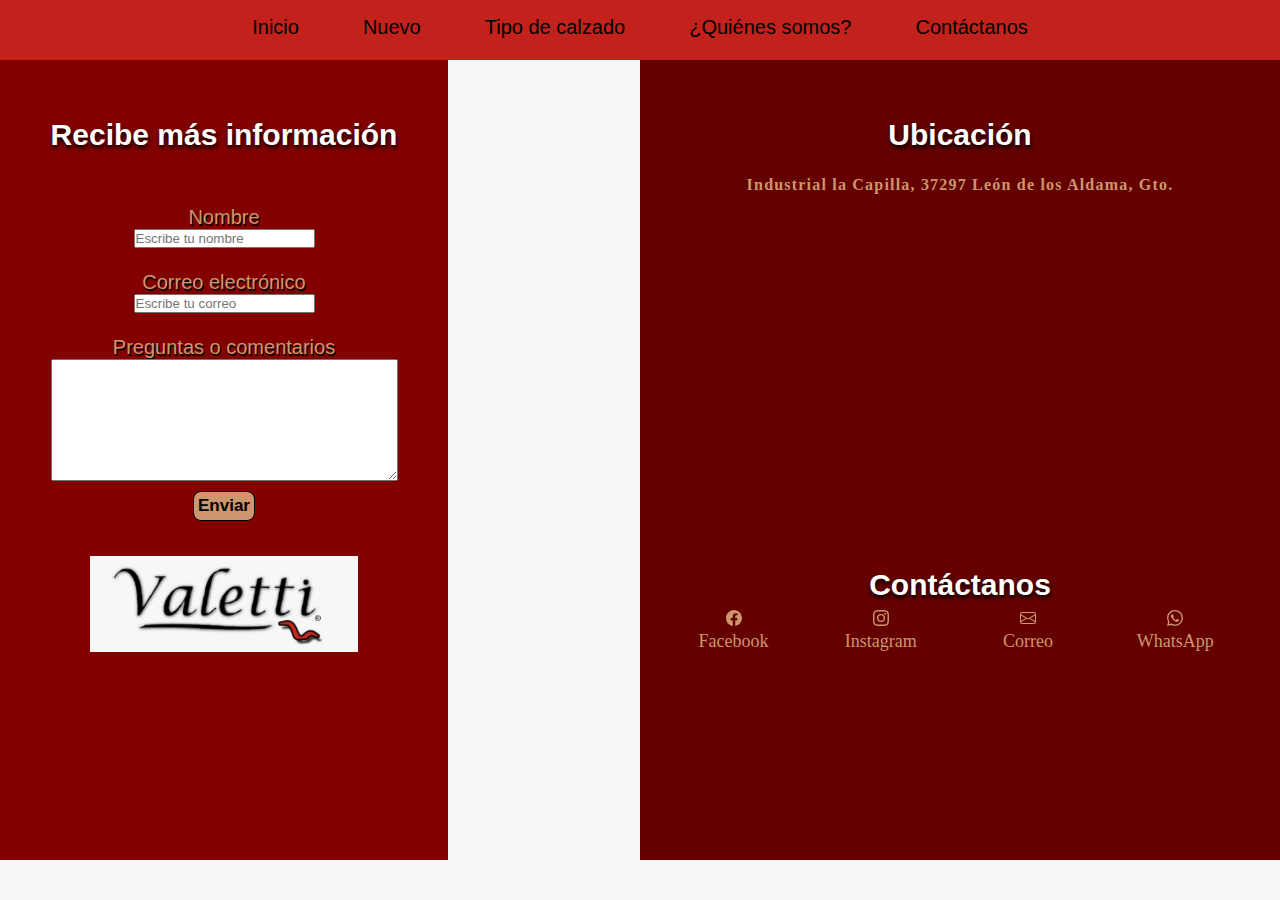
<file: contacto.html>
<!DOCTYPE html>
<html lang="en">
<head>
    <meta charset="UTF-8">
    <meta name="viewport" content="width=device-width, initial-scale=1.0">
    <link rel="stylesheet" href="css/contacto.css">
    <title>Contáctanos</title>
</head>
<body>
    <header class="cabecera">
        <nav id="menu_principal">
            <a href="inicio.html" class="op_menu">Inicio</a>
            <a href="nuevo.html" class="op_menu">Nuevo</a>
            <a href="tipo.html" class="op_menu">Tipo de calzado</a>
            <a href="somos.html" class="op_menu">¿Quiénes somos?</a>
            <a href="contacto.html" class="op_menu">Contáctanos</a>
            <a id="desplegar" class="op_menu">&equiv;</a>
        </nav>
    </header>
    
    <section>
        <aside id="parte1">
            <section>
                <h1><br>Recibe más información</h1>
                <form action="#" method="post">
                    <br><label for=""><br><br>Nombre </label><br>
                    <input type="text" placeholder="Escribe tu nombre"/><br><br>
                    <label for=""><br>Correo electrónico </label><br>
                    <input type="email" placeholder="Escribe tu correo" required/><br><br>
                    <label for=""><br>Preguntas o comentarios </label><br><br>
                    <textarea name="comentarios" id="" cols="41" rows="8"></textarea><br>
                    <input type="submit" value="Enviar" class="boton">
                </form>
                <figure>
                    <img class="imagen_contacto" src="media/logo_valetti.png" alt="">
                </figure>
            </section>
        </aside>
    </section>
    <section id="parte2">
        <h1><br>Ubicación</h1>
            <h3>Industrial la Capilla, 37297 León de los Aldama, Gto.</h3>
            <iframe class="ubi" src="https://www.google.com/maps/embed?pb=!1m18!1m12!1m3!1d3722.028164527336!2d-101.62502472539713!3d21.11144328493479!2m3!1f0!2f0!3f0!3m2!1i1024!2i768!4f13.1!3m3!1m2!1s0x842bbe7b0391a207%3A0xc8dbb3d7d9f3bac0!2sPortico%2C%20Industrial%20la%20Capilla%2C%2037297%20Le%C3%B3n%20de%20los%20Aldama%2C%20Gto.!5e0!3m2!1ses-419!2smx!4v1719537326766!5m2!1ses-419!2smx" width="400" height="300" style="border:0;" allowfullscreen="" loading="lazy" referrerpolicy="no-referrer-when-downgrade" class="ubi"></iframe>
            <section>
                <h1><br>Contáctanos</h1>
                <a href="https://www.facebook.com/valetti.calzado" class="redes"><svg xmlns="http://www.w3.org/2000/svg" width="16" height="16" fill="currentColor" class="bi bi-facebook" viewBox="0 0 16 16">
                    <path d="M16 8.049c0-4.446-3.582-8.05-8-8.05C3.58 0-.002 3.603-.002 8.05c0 4.017 2.926 7.347 6.75 7.951v-5.625h-2.03V8.05H6.75V6.275c0-2.017 1.195-3.131 3.022-3.131.876 0 1.791.157 1.791.157v1.98h-1.009c-.993 0-1.303.621-1.303 1.258v1.51h2.218l-.354 2.326H9.25V16c3.824-.604 6.75-3.934 6.75-7.951"/>
                  </svg><p>Facebook</p></a>
                
                <a href="https://www.instagram.com/valetti.calzado/" class="redes"><svg xmlns="http://www.w3.org/2000/svg" width="16" height="16" fill="currentColor" class="bi bi-instagram" viewBox="0 0 16 16">
                    <path d="M8 0C5.829 0 5.556.01 4.703.048 3.85.088 3.269.222 2.76.42a3.9 3.9 0 0 0-1.417.923A3.9 3.9 0 0 0 .42 2.76C.222 3.268.087 3.85.048 4.7.01 5.555 0 5.827 0 8.001c0 2.172.01 2.444.048 3.297.04.852.174 1.433.372 1.942.205.526.478.972.923 1.417.444.445.89.719 1.416.923.51.198 1.09.333 1.942.372C5.555 15.99 5.827 16 8 16s2.444-.01 3.298-.048c.851-.04 1.434-.174 1.943-.372a3.9 3.9 0 0 0 1.416-.923c.445-.445.718-.891.923-1.417.197-.509.332-1.09.372-1.942C15.99 10.445 16 10.173 16 8s-.01-2.445-.048-3.299c-.04-.851-.175-1.433-.372-1.941a3.9 3.9 0 0 0-.923-1.417A3.9 3.9 0 0 0 13.24.42c-.51-.198-1.092-.333-1.943-.372C10.443.01 10.172 0 7.998 0zm-.717 1.442h.718c2.136 0 2.389.007 3.232.046.78.035 1.204.166 1.486.275.373.145.64.319.92.599s.453.546.598.92c.11.281.24.705.275 1.485.039.843.047 1.096.047 3.231s-.008 2.389-.047 3.232c-.035.78-.166 1.203-.275 1.485a2.5 2.5 0 0 1-.599.919c-.28.28-.546.453-.92.598-.28.11-.704.24-1.485.276-.843.038-1.096.047-3.232.047s-2.39-.009-3.233-.047c-.78-.036-1.203-.166-1.485-.276a2.5 2.5 0 0 1-.92-.598 2.5 2.5 0 0 1-.6-.92c-.109-.281-.24-.705-.275-1.485-.038-.843-.046-1.096-.046-3.233s.008-2.388.046-3.231c.036-.78.166-1.204.276-1.486.145-.373.319-.64.599-.92s.546-.453.92-.598c.282-.11.705-.24 1.485-.276.738-.034 1.024-.044 2.515-.045zm4.988 1.328a.96.96 0 1 0 0 1.92.96.96 0 0 0 0-1.92m-4.27 1.122a4.109 4.109 0 1 0 0 8.217 4.109 4.109 0 0 0 0-8.217m0 1.441a2.667 2.667 0 1 1 0 5.334 2.667 2.667 0 0 1 0-5.334"/>
                  </svg><p>Instagram</p></a>
                                 
                <a href="https://mail.google.com/mail/u/1/#inbox" class="redes"><svg xmlns="http://www.w3.org/2000/svg" width="16" height="16" fill="currentColor" class="bi bi-envelope" viewBox="0 0 16 16">
                    <path d="M0 4a2 2 0 0 1 2-2h12a2 2 0 0 1 2 2v8a2 2 0 0 1-2 2H2a2 2 0 0 1-2-2zm2-1a1 1 0 0 0-1 1v.217l7 4.2 7-4.2V4a1 1 0 0 0-1-1zm13 2.383-4.708 2.825L15 11.105zm-.034 6.876-5.64-3.471L8 9.583l-1.326-.795-5.64 3.47A1 1 0 0 0 2 13h12a1 1 0 0 0 .966-.741M1 11.105l4.708-2.897L1 5.383z"/>
                  </svg><p>Correo</p></a>

                <a href="https://api.whatsapp.com/send?phone=524773008674&text=Hola,%20quisiera%20informes%20sobre%20" class="redes"><svg xmlns="http://www.w3.org/2000/svg" width="16" height="16" fill="currentColor" class="bi bi-whatsapp" viewBox="0 0 16 16">
                    <path d="M13.601 2.326A7.85 7.85 0 0 0 7.994 0C3.627 0 .068 3.558.064 7.926c0 1.399.366 2.76 1.057 3.965L0 16l4.204-1.102a7.9 7.9 0 0 0 3.79.965h.004c4.368 0 7.926-3.558 7.93-7.93A7.9 7.9 0 0 0 13.6 2.326zM7.994 14.521a6.6 6.6 0 0 1-3.356-.92l-.24-.144-2.494.654.666-2.433-.156-.251a6.56 6.56 0 0 1-1.007-3.505c0-3.626 2.957-6.584 6.591-6.584a6.56 6.56 0 0 1 4.66 1.931 6.56 6.56 0 0 1 1.928 4.66c-.004 3.639-2.961 6.592-6.592 6.592m3.615-4.934c-.197-.099-1.17-.578-1.353-.646-.182-.065-.315-.099-.445.099-.133.197-.513.646-.627.775-.114.133-.232.148-.43.05-.197-.1-.836-.308-1.592-.985-.59-.525-.985-1.175-1.103-1.372-.114-.198-.011-.304.088-.403.087-.088.197-.232.296-.346.1-.114.133-.198.198-.33.065-.134.034-.248-.015-.347-.05-.099-.445-1.076-.612-1.47-.16-.389-.323-.335-.445-.34-.114-.007-.247-.007-.38-.007a.73.73 0 0 0-.529.247c-.182.198-.691.677-.691 1.654s.71 1.916.81 2.049c.098.133 1.394 2.132 3.383 2.992.47.205.84.326 1.129.418.475.152.904.129 1.246.08.38-.058 1.171-.48 1.338-.943.164-.464.164-.86.114-.943-.049-.084-.182-.133-.38-.232"/>
                  </svg><p>WhatsApp</p></a>
            </section>
    </section>

</body>
</html>
</file>
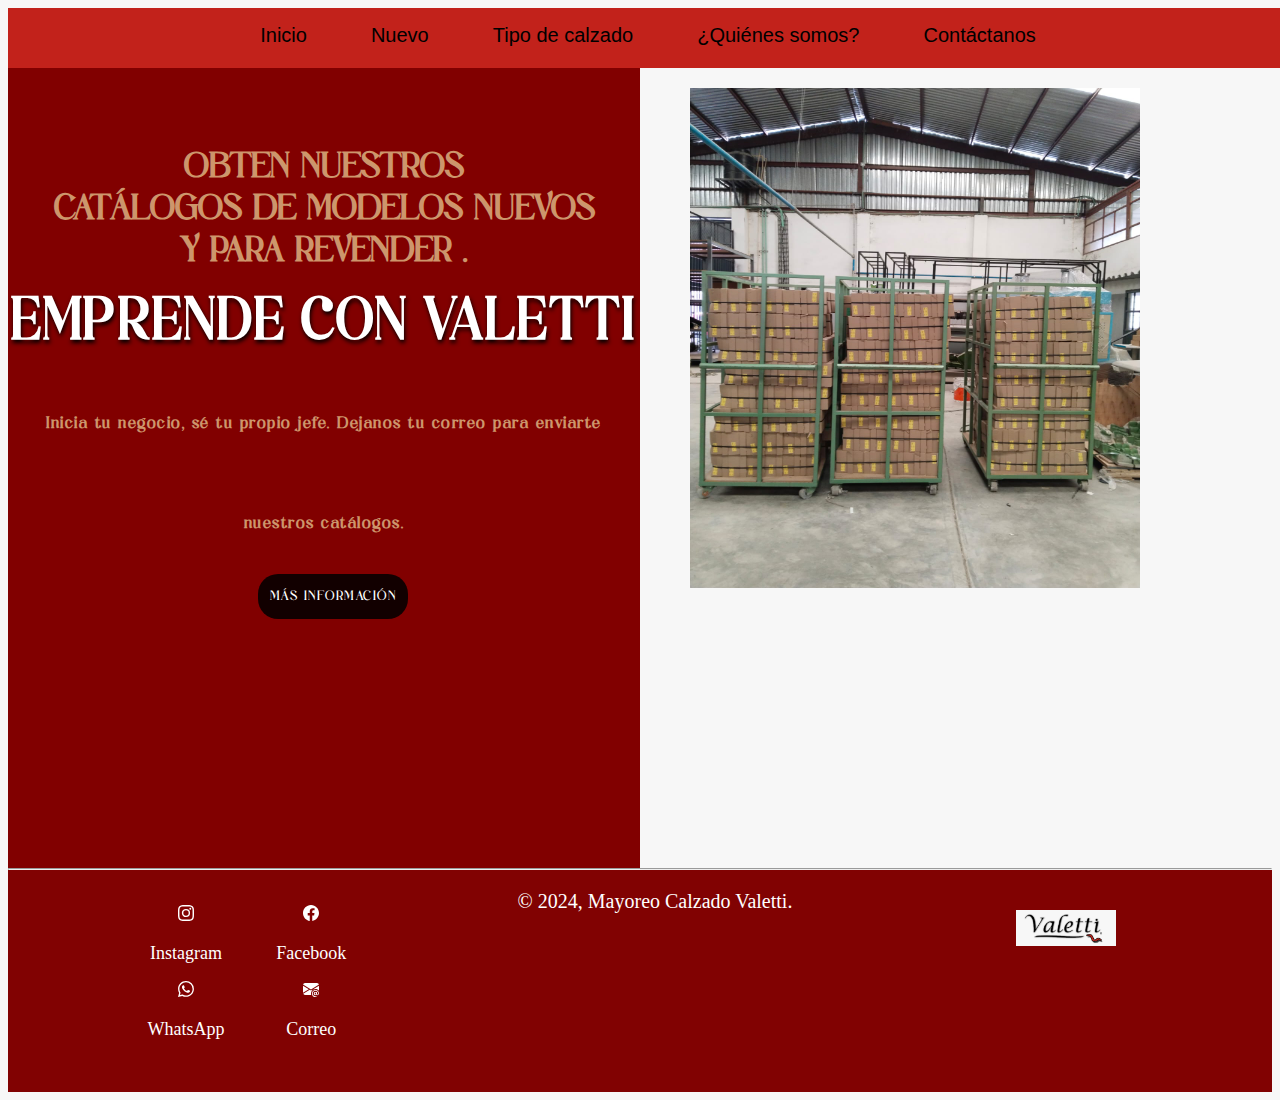
<file: landing.html>
<!DOCTYPE html>
<html lang="en">
<head>
    <meta charset="UTF-8">
    <meta name="viewport" content="width=device-width, initial-scale=1.0">
    <link rel="stylesheet" href="css/hoja.css">
    <title> Emprender </title>
</head>
<body>
    <header class="cabecera">
        <nav id="menu_principal">
            <a href="inicio.html" class="op_menu">Inicio</a>
            <a href="nuevo.html" class="op_menu">Nuevo</a>
            <a href="tipo.html" class="op_menu">Tipo de calzado</a>
            <a href="somos.html" class="op_menu">¿Quiénes somos?</a>
            <a href="contacto.html" class="op_menu">Contáctanos</a>
            <a id="desplegar" class="op_menu">&equiv;</a>
        </nav>
    </header>
    <section>
        <aside id="parte1">
            <h4>OBTEN NUESTROS  <br>
                CATÁLOGOS DE MODELOS NUEVOS<br>
                Y PARA REVENDER .<br>
            </h4>
            <h1>EMPRENDE CON VALETTI</h1>
            <h3>Inicia tu negocio, sé tu propio jefe. Dejanos tu correo para enviarte nuestros catálogos. </h3> 
            <form action="contacto.html" method="get">
                <button>
                    MÁS INFORMACIÓN
                </button>
            </form>
        </aside>
    </section>
    <section id="parte2">
        <img src="media/pakts.jpeg" id="image">
    </section>
<hr>
<footer>
    <article class="pie">
    <section class="">
        <a href="https://www.instagram.com/valetti.calzado/" class="redes"><svg xmlns="http://www.w3.org/2000/svg" width="16" height="16" fill="currentColor" class="bi bi-instagram" viewBox="0 0 16 16">
            <path d="M8 0C5.829 0 5.556.01 4.703.048 3.85.088 3.269.222 2.76.42a3.9 3.9 0 0 0-1.417.923A3.9 3.9 0 0 0 .42 2.76C.222 3.268.087 3.85.048 4.7.01 5.555 0 5.827 0 8.001c0 2.172.01 2.444.048 3.297.04.852.174 1.433.372 1.942.205.526.478.972.923 1.417.444.445.89.719 1.416.923.51.198 1.09.333 1.942.372C5.555 15.99 5.827 16 8 16s2.444-.01 3.298-.048c.851-.04 1.434-.174 1.943-.372a3.9 3.9 0 0 0 1.416-.923c.445-.445.718-.891.923-1.417.197-.509.332-1.09.372-1.942C15.99 10.445 16 10.173 16 8s-.01-2.445-.048-3.299c-.04-.851-.175-1.433-.372-1.941a3.9 3.9 0 0 0-.923-1.417A3.9 3.9 0 0 0 13.24.42c-.51-.198-1.092-.333-1.943-.372C10.443.01 10.172 0 7.998 0zm-.717 1.442h.718c2.136 0 2.389.007 3.232.046.78.035 1.204.166 1.486.275.373.145.64.319.92.599s.453.546.598.92c.11.281.24.705.275 1.485.039.843.047 1.096.047 3.231s-.008 2.389-.047 3.232c-.035.78-.166 1.203-.275 1.485a2.5 2.5 0 0 1-.599.919c-.28.28-.546.453-.92.598-.28.11-.704.24-1.485.276-.843.038-1.096.047-3.232.047s-2.39-.009-3.233-.047c-.78-.036-1.203-.166-1.485-.276a2.5 2.5 0 0 1-.92-.598 2.5 2.5 0 0 1-.6-.92c-.109-.281-.24-.705-.275-1.485-.038-.843-.046-1.096-.046-3.233s.008-2.388.046-3.231c.036-.78.166-1.204.276-1.486.145-.373.319-.64.599-.92s.546-.453.92-.598c.282-.11.705-.24 1.485-.276.738-.034 1.024-.044 2.515-.045zm4.988 1.328a.96.96 0 1 0 0 1.92.96.96 0 0 0 0-1.92m-4.27 1.122a4.109 4.109 0 1 0 0 8.217 4.109 4.109 0 0 0 0-8.217m0 1.441a2.667 2.667 0 1 1 0 5.334 2.667 2.667 0 0 1 0-5.334"/>
          </svg><p>Instagram</p></a>

        <a href="https://www.facebook.com/valetti.calzado" class="redes"><svg xmlns="http://www.w3.org/2000/svg" width="16" height="16" fill="currentColor" class="bi bi-facebook" viewBox="0 0 16 16">
            <path d="M16 8.049c0-4.446-3.582-8.05-8-8.05C3.58 0-.002 3.603-.002 8.05c0 4.017 2.926 7.347 6.75 7.951v-5.625h-2.03V8.05H6.75V6.275c0-2.017 1.195-3.131 3.022-3.131.876 0 1.791.157 1.791.157v1.98h-1.009c-.993 0-1.303.621-1.303 1.258v1.51h2.218l-.354 2.326H9.25V16c3.824-.604 6.75-3.934 6.75-7.951"/>
          </svg><p>Facebook</p></a>

        <a href="https://api.whatsapp.com/send?phone=524773008674&text=Hola,%20quisiera%20informes%20sobre%20" class="redes"><svg xmlns="http://www.w3.org/2000/svg" width="16" height="16" fill="currentColor" class="bi bi-whatsapp" viewBox="0 0 16 16">
            <path d="M13.601 2.326A7.85 7.85 0 0 0 7.994 0C3.627 0 .068 3.558.064 7.926c0 1.399.366 2.76 1.057 3.965L0 16l4.204-1.102a7.9 7.9 0 0 0 3.79.965h.004c4.368 0 7.926-3.558 7.93-7.93A7.9 7.9 0 0 0 13.6 2.326zM7.994 14.521a6.6 6.6 0 0 1-3.356-.92l-.24-.144-2.494.654.666-2.433-.156-.251a6.56 6.56 0 0 1-1.007-3.505c0-3.626 2.957-6.584 6.591-6.584a6.56 6.56 0 0 1 4.66 1.931 6.56 6.56 0 0 1 1.928 4.66c-.004 3.639-2.961 6.592-6.592 6.592m3.615-4.934c-.197-.099-1.17-.578-1.353-.646-.182-.065-.315-.099-.445.099-.133.197-.513.646-.627.775-.114.133-.232.148-.43.05-.197-.1-.836-.308-1.592-.985-.59-.525-.985-1.175-1.103-1.372-.114-.198-.011-.304.088-.403.087-.088.197-.232.296-.346.1-.114.133-.198.198-.33.065-.134.034-.248-.015-.347-.05-.099-.445-1.076-.612-1.47-.16-.389-.323-.335-.445-.34-.114-.007-.247-.007-.38-.007a.73.73 0 0 0-.529.247c-.182.198-.691.677-.691 1.654s.71 1.916.81 2.049c.098.133 1.394 2.132 3.383 2.992.47.205.84.326 1.129.418.475.152.904.129 1.246.08.38-.058 1.171-.48 1.338-.943.164-.464.164-.86.114-.943-.049-.084-.182-.133-.38-.232"/>
          </svg><p>WhatsApp</p></a>

        <a href="https://mail.google.com/mail/u/1/#inbox" class="redes"><svg xmlns="http://www.w3.org/2000/svg" width="16" height="16" fill="currentColor" class="bi bi-envelope-at-fill" viewBox="0 0 16 16">
            <path d="M2 2A2 2 0 0 0 .05 3.555L8 8.414l7.95-4.859A2 2 0 0 0 14 2zm-2 9.8V4.698l5.803 3.546zm6.761-2.97-6.57 4.026A2 2 0 0 0 2 14h6.256A4.5 4.5 0 0 1 8 12.5a4.49 4.49 0 0 1 1.606-3.446l-.367-.225L8 9.586zM16 9.671V4.697l-5.803 3.546.338.208A4.5 4.5 0 0 1 12.5 8c1.414 0 2.675.652 3.5 1.671"/>
            <path d="M15.834 12.244c0 1.168-.577 2.025-1.587 2.025-.503 0-1.002-.228-1.12-.648h-.043c-.118.416-.543.643-1.015.643-.77 0-1.259-.542-1.259-1.434v-.529c0-.844.481-1.4 1.26-1.4.585 0 .87.333.953.63h.03v-.568h.905v2.19c0 .272.18.42.411.42.315 0 .639-.415.639-1.39v-.118c0-1.277-.95-2.326-2.484-2.326h-.04c-1.582 0-2.64 1.067-2.64 2.724v.157c0 1.867 1.237 2.654 2.57 2.654h.045c.507 0 .935-.07 1.18-.18v.731c-.219.1-.643.175-1.237.175h-.044C10.438 16 9 14.82 9 12.646v-.214C9 10.36 10.421 9 12.485 9h.035c2.12 0 3.314 1.43 3.314 3.034zm-4.04.21v.227c0 .586.227.8.581.8.31 0 .564-.17.564-.743v-.367c0-.516-.275-.708-.572-.708-.346 0-.573.245-.573.791"/>
          </svg><p>Correo</p></a>
        </section>
    </article>
            <article class="foooter"> © 2024, Mayoreo Calzado Valetti. </article>
    <article> <img src="media/logo_valetti.png" id="logo"> </article>
</footer>
</body>
</html>
</file>
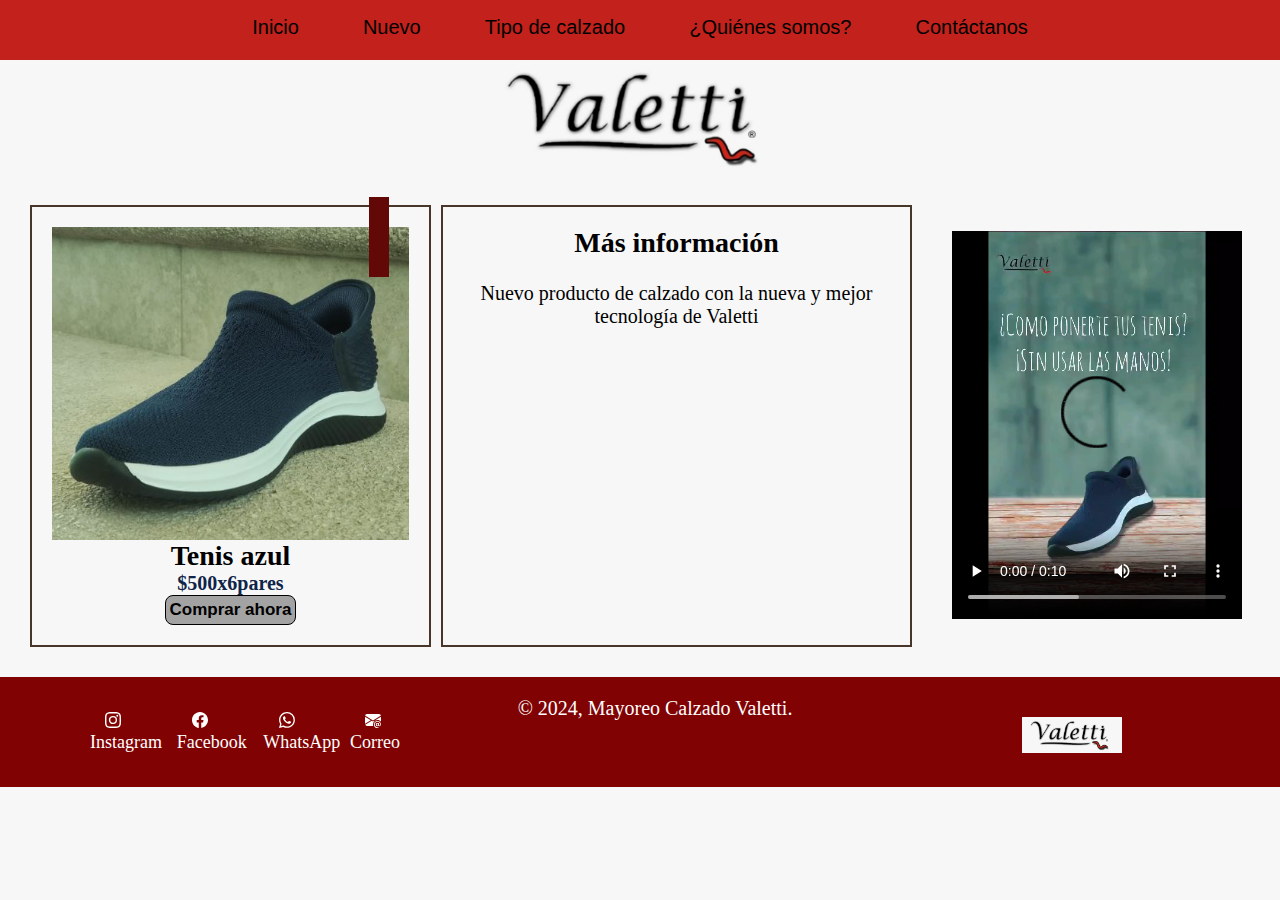
<file: nuevo.html>
<!DOCTYPE html>
<html lang="en">
<head>
    <meta charset="UTF-8">
    <meta name="viewport" content="width=device-width, initial-scale=1.0">
    <link rel="stylesheet" href="css/estilos.css">
    <link rel="stylesheet" href="css/nuevo.css">
    <title>Lo más nuevo</title>
</head>
<body>
    <header class="cabecera">
        <nav id="menu_principal">
            <a href="inicio.html" class="op_menu">Inicio</a>
            <a href="nuevo.html" class="op_menu">Nuevo</a>
            <a href="tipo.html" class="op_menu">Tipo de calzado</a>
            <a href="somos.html" class="op_menu">¿Quiénes somos?</a>
            <a href="contacto.html" class="op_menu">Contáctanos</a>
            <a id="desplegar" class="op_menu">&equiv;</a>
        </nav>
    </header>

    <section>
        <figure class="logo">
            <img src="media/logo_valetti.png" alt="logo de la marca">
        </figure>
    </section>    

    <main class="main">
        <div class="contenido">
            <section class="contenedor-productos">
                <div class="producto">
                    <figure>
                        <img src="media/comfort.JPG" alt="" class="producto_img">
                    </figure>
                    <div class="descripcion">
                        <h3>Tenis azul</h3>
                        <span class="precio">$500x6pares</span><br>
                        <a href="contacto.html"><input type="button" value="Comprar ahora" class="boton"></a>    
                    </div>
                </div>

                <div class="producto_info">
                    <div class="info">
                        <h3 class="producto_nombre">Más información</h3>
                        <p><br> Nuevo producto de calzado con la nueva y mejor tecnología de Valetti </p>
                    </div>
                </div>
                <aside class="video">
                    <video width="290" height="390" controls>
                        <source src="media/zapato-azul.mp4" type="video/mp4">
                    </video>
                </aside>
            </section>            
        </div>
    </main>
    <footer>
        <article class="pie">
        <section class="">
            <a href="https://www.instagram.com/valetti.calzado/" class="redes"><svg xmlns="http://www.w3.org/2000/svg" width="16" height="16" fill="currentColor" class="bi bi-instagram" viewBox="0 0 16 16">
                <path d="M8 0C5.829 0 5.556.01 4.703.048 3.85.088 3.269.222 2.76.42a3.9 3.9 0 0 0-1.417.923A3.9 3.9 0 0 0 .42 2.76C.222 3.268.087 3.85.048 4.7.01 5.555 0 5.827 0 8.001c0 2.172.01 2.444.048 3.297.04.852.174 1.433.372 1.942.205.526.478.972.923 1.417.444.445.89.719 1.416.923.51.198 1.09.333 1.942.372C5.555 15.99 5.827 16 8 16s2.444-.01 3.298-.048c.851-.04 1.434-.174 1.943-.372a3.9 3.9 0 0 0 1.416-.923c.445-.445.718-.891.923-1.417.197-.509.332-1.09.372-1.942C15.99 10.445 16 10.173 16 8s-.01-2.445-.048-3.299c-.04-.851-.175-1.433-.372-1.941a3.9 3.9 0 0 0-.923-1.417A3.9 3.9 0 0 0 13.24.42c-.51-.198-1.092-.333-1.943-.372C10.443.01 10.172 0 7.998 0zm-.717 1.442h.718c2.136 0 2.389.007 3.232.046.78.035 1.204.166 1.486.275.373.145.64.319.92.599s.453.546.598.92c.11.281.24.705.275 1.485.039.843.047 1.096.047 3.231s-.008 2.389-.047 3.232c-.035.78-.166 1.203-.275 1.485a2.5 2.5 0 0 1-.599.919c-.28.28-.546.453-.92.598-.28.11-.704.24-1.485.276-.843.038-1.096.047-3.232.047s-2.39-.009-3.233-.047c-.78-.036-1.203-.166-1.485-.276a2.5 2.5 0 0 1-.92-.598 2.5 2.5 0 0 1-.6-.92c-.109-.281-.24-.705-.275-1.485-.038-.843-.046-1.096-.046-3.233s.008-2.388.046-3.231c.036-.78.166-1.204.276-1.486.145-.373.319-.64.599-.92s.546-.453.92-.598c.282-.11.705-.24 1.485-.276.738-.034 1.024-.044 2.515-.045zm4.988 1.328a.96.96 0 1 0 0 1.92.96.96 0 0 0 0-1.92m-4.27 1.122a4.109 4.109 0 1 0 0 8.217 4.109 4.109 0 0 0 0-8.217m0 1.441a2.667 2.667 0 1 1 0 5.334 2.667 2.667 0 0 1 0-5.334"/>
              </svg><p>Instagram</p></a>
    
            <a href="https://www.facebook.com/valetti.calzado" class="redes"><svg xmlns="http://www.w3.org/2000/svg" width="16" height="16" fill="currentColor" class="bi bi-facebook" viewBox="0 0 16 16">
                <path d="M16 8.049c0-4.446-3.582-8.05-8-8.05C3.58 0-.002 3.603-.002 8.05c0 4.017 2.926 7.347 6.75 7.951v-5.625h-2.03V8.05H6.75V6.275c0-2.017 1.195-3.131 3.022-3.131.876 0 1.791.157 1.791.157v1.98h-1.009c-.993 0-1.303.621-1.303 1.258v1.51h2.218l-.354 2.326H9.25V16c3.824-.604 6.75-3.934 6.75-7.951"/>
              </svg><p>Facebook</p></a>
    
            <a href="https://api.whatsapp.com/send?phone=524773008674&text=Hola,%20quisiera%20informes%20sobre%20" class="redes"><svg xmlns="http://www.w3.org/2000/svg" width="16" height="16" fill="currentColor" class="bi bi-whatsapp" viewBox="0 0 16 16">
                <path d="M13.601 2.326A7.85 7.85 0 0 0 7.994 0C3.627 0 .068 3.558.064 7.926c0 1.399.366 2.76 1.057 3.965L0 16l4.204-1.102a7.9 7.9 0 0 0 3.79.965h.004c4.368 0 7.926-3.558 7.93-7.93A7.9 7.9 0 0 0 13.6 2.326zM7.994 14.521a6.6 6.6 0 0 1-3.356-.92l-.24-.144-2.494.654.666-2.433-.156-.251a6.56 6.56 0 0 1-1.007-3.505c0-3.626 2.957-6.584 6.591-6.584a6.56 6.56 0 0 1 4.66 1.931 6.56 6.56 0 0 1 1.928 4.66c-.004 3.639-2.961 6.592-6.592 6.592m3.615-4.934c-.197-.099-1.17-.578-1.353-.646-.182-.065-.315-.099-.445.099-.133.197-.513.646-.627.775-.114.133-.232.148-.43.05-.197-.1-.836-.308-1.592-.985-.59-.525-.985-1.175-1.103-1.372-.114-.198-.011-.304.088-.403.087-.088.197-.232.296-.346.1-.114.133-.198.198-.33.065-.134.034-.248-.015-.347-.05-.099-.445-1.076-.612-1.47-.16-.389-.323-.335-.445-.34-.114-.007-.247-.007-.38-.007a.73.73 0 0 0-.529.247c-.182.198-.691.677-.691 1.654s.71 1.916.81 2.049c.098.133 1.394 2.132 3.383 2.992.47.205.84.326 1.129.418.475.152.904.129 1.246.08.38-.058 1.171-.48 1.338-.943.164-.464.164-.86.114-.943-.049-.084-.182-.133-.38-.232"/>
              </svg><p>WhatsApp</p></a>
    
            <a href="https://mail.google.com/mail/u/1/#inbox" class="redes"><svg xmlns="http://www.w3.org/2000/svg" width="16" height="16" fill="currentColor" class="bi bi-envelope-at-fill" viewBox="0 0 16 16">
                <path d="M2 2A2 2 0 0 0 .05 3.555L8 8.414l7.95-4.859A2 2 0 0 0 14 2zm-2 9.8V4.698l5.803 3.546zm6.761-2.97-6.57 4.026A2 2 0 0 0 2 14h6.256A4.5 4.5 0 0 1 8 12.5a4.49 4.49 0 0 1 1.606-3.446l-.367-.225L8 9.586zM16 9.671V4.697l-5.803 3.546.338.208A4.5 4.5 0 0 1 12.5 8c1.414 0 2.675.652 3.5 1.671"/>
                <path d="M15.834 12.244c0 1.168-.577 2.025-1.587 2.025-.503 0-1.002-.228-1.12-.648h-.043c-.118.416-.543.643-1.015.643-.77 0-1.259-.542-1.259-1.434v-.529c0-.844.481-1.4 1.26-1.4.585 0 .87.333.953.63h.03v-.568h.905v2.19c0 .272.18.42.411.42.315 0 .639-.415.639-1.39v-.118c0-1.277-.95-2.326-2.484-2.326h-.04c-1.582 0-2.64 1.067-2.64 2.724v.157c0 1.867 1.237 2.654 2.57 2.654h.045c.507 0 .935-.07 1.18-.18v.731c-.219.1-.643.175-1.237.175h-.044C10.438 16 9 14.82 9 12.646v-.214C9 10.36 10.421 9 12.485 9h.035c2.12 0 3.314 1.43 3.314 3.034zm-4.04.21v.227c0 .586.227.8.581.8.31 0 .564-.17.564-.743v-.367c0-.516-.275-.708-.572-.708-.346 0-.573.245-.573.791"/>
              </svg><p>Correo</p></a>
            </section>
        </article>
                <article class="foooter"> © 2024, Mayoreo Calzado Valetti. </article>
        <article> <img src="media/logo_valetti.png" id="logo"> </article>
    </footer>
        
</body>
</html>
</file>
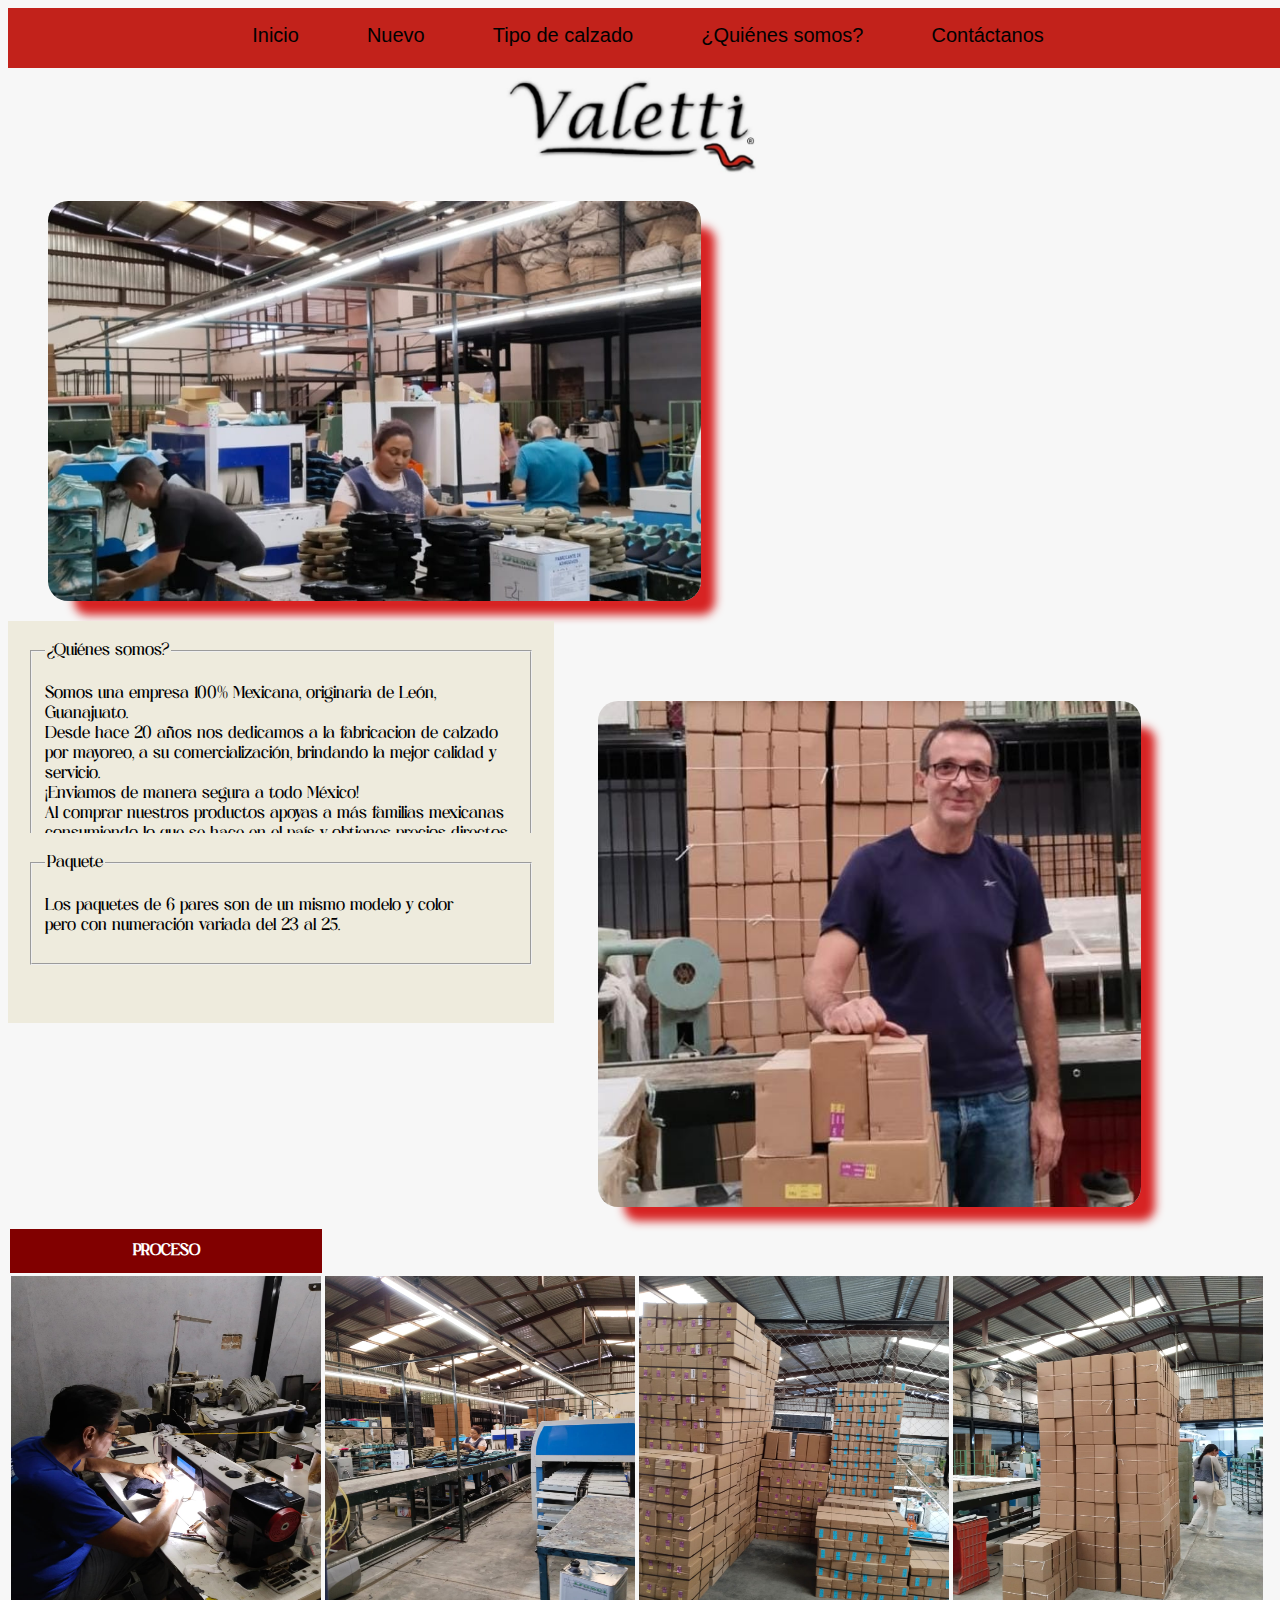
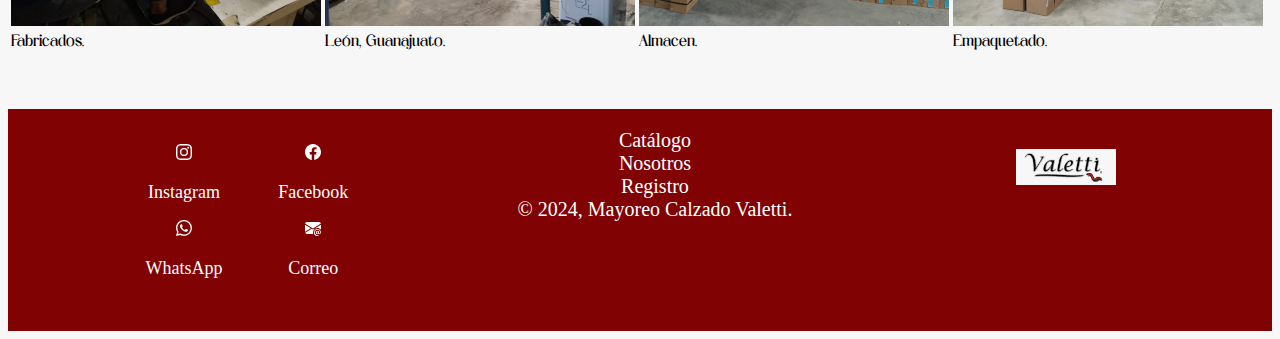
<file: somos.html>
<!DOCTYPE html>
<html lang="en">
<head>
    <meta charset="UTF-8">
    <meta name="viewport" content="width=device-width, initial-scale=1.0">
    <link rel="icon" typr="image/jpg" href="media/logo_valetti.png">
    <link rel="stylesheet" href="css/estilo.css">
    <title> ¿Quiénes somos? </title>
</head>
<body>
    <header class="cabecera">
        <nav id="menu_principal">
            <a href="inicio.html" class="op_menu">Inicio</a>
            <a href="nuevo.html" class="op_menu">Nuevo</a>
            <a href="tipo.html" class="op_menu">Tipo de calzado</a>
            <a href="somos.html" class="op_menu">¿Quiénes somos?</a>
            <a href="contacto.html" class="op_menu">Contáctanos</a>
            <a id="desplegar" class="op_menu">&equiv;</a>
        </nav>
    </header>

    <figure class="logo">
        <img src="media/logo_valetti.png" alt="logo de la marca">
    </figure>

    <section class="apartado">
    <figure id="uno"></figure>
    <article id="dos">
        <fieldset>
        <legend> ¿Quiénes somos? </legend>
        <p>Somos una empresa 100% Mexicana, originaria de León, Guanajuato.<br>
            Desde hace 20 años nos dedicamos a la fabricacion de calzado por mayoreo, a su comercialización, 
            brindando la mejor calidad y servicio. <br>¡Enviamos de manera segura a todo México!<br>
            Al comprar nuestros productos apoyas a más familias mexicanas consumiendo lo que 
            se hace en el país y obtienes precios directos de fábrica.
    </p>
        </fieldset>
    </article>
</section>

<section class="apartados">
    <article id="tri">
        <fieldset>
        <legend> Paquete </legend>
        <p> Los paquetes de 6 pares son de un mismo modelo y color<br>
            pero con numeración variada del 23 al 25.
    </p>
        </fieldset>
    </article>
    <figure id="for"></figure>
</section>

<section class="tabla">
    <table>
        <tr>
            <th>PROCESO</th>
        </tr>
    <tr>
        <td><img src="media/maquina.jpeg"><br> Fabricados. </td>
        <td><img src="media/fabriica.jpeg"><br> León, Guanajuato. </td>
        <td><img src="media/almacen.jpeg"><br> Almacen. </td>
        <td><img src="media/caja.jpeg"><br> Empaquetado. </td>
    </tr>
    </table>
</section><br><br><br>

<footer>
    <article class="pie">
    <section class="">
        <a href="https://www.instagram.com/valetti.calzado/" class="redes"><svg xmlns="http://www.w3.org/2000/svg" width="16" height="16" fill="currentColor" class="bi bi-instagram" viewBox="0 0 16 16">
            <path d="M8 0C5.829 0 5.556.01 4.703.048 3.85.088 3.269.222 2.76.42a3.9 3.9 0 0 0-1.417.923A3.9 3.9 0 0 0 .42 2.76C.222 3.268.087 3.85.048 4.7.01 5.555 0 5.827 0 8.001c0 2.172.01 2.444.048 3.297.04.852.174 1.433.372 1.942.205.526.478.972.923 1.417.444.445.89.719 1.416.923.51.198 1.09.333 1.942.372C5.555 15.99 5.827 16 8 16s2.444-.01 3.298-.048c.851-.04 1.434-.174 1.943-.372a3.9 3.9 0 0 0 1.416-.923c.445-.445.718-.891.923-1.417.197-.509.332-1.09.372-1.942C15.99 10.445 16 10.173 16 8s-.01-2.445-.048-3.299c-.04-.851-.175-1.433-.372-1.941a3.9 3.9 0 0 0-.923-1.417A3.9 3.9 0 0 0 13.24.42c-.51-.198-1.092-.333-1.943-.372C10.443.01 10.172 0 7.998 0zm-.717 1.442h.718c2.136 0 2.389.007 3.232.046.78.035 1.204.166 1.486.275.373.145.64.319.92.599s.453.546.598.92c.11.281.24.705.275 1.485.039.843.047 1.096.047 3.231s-.008 2.389-.047 3.232c-.035.78-.166 1.203-.275 1.485a2.5 2.5 0 0 1-.599.919c-.28.28-.546.453-.92.598-.28.11-.704.24-1.485.276-.843.038-1.096.047-3.232.047s-2.39-.009-3.233-.047c-.78-.036-1.203-.166-1.485-.276a2.5 2.5 0 0 1-.92-.598 2.5 2.5 0 0 1-.6-.92c-.109-.281-.24-.705-.275-1.485-.038-.843-.046-1.096-.046-3.233s.008-2.388.046-3.231c.036-.78.166-1.204.276-1.486.145-.373.319-.64.599-.92s.546-.453.92-.598c.282-.11.705-.24 1.485-.276.738-.034 1.024-.044 2.515-.045zm4.988 1.328a.96.96 0 1 0 0 1.92.96.96 0 0 0 0-1.92m-4.27 1.122a4.109 4.109 0 1 0 0 8.217 4.109 4.109 0 0 0 0-8.217m0 1.441a2.667 2.667 0 1 1 0 5.334 2.667 2.667 0 0 1 0-5.334"/>
          </svg><p>Instagram</p></a>

        <a href="https://www.facebook.com/valetti.calzado" class="redes"><svg xmlns="http://www.w3.org/2000/svg" width="16" height="16" fill="currentColor" class="bi bi-facebook" viewBox="0 0 16 16">
            <path d="M16 8.049c0-4.446-3.582-8.05-8-8.05C3.58 0-.002 3.603-.002 8.05c0 4.017 2.926 7.347 6.75 7.951v-5.625h-2.03V8.05H6.75V6.275c0-2.017 1.195-3.131 3.022-3.131.876 0 1.791.157 1.791.157v1.98h-1.009c-.993 0-1.303.621-1.303 1.258v1.51h2.218l-.354 2.326H9.25V16c3.824-.604 6.75-3.934 6.75-7.951"/>
          </svg><p>Facebook</p></a>

        <a href="https://api.whatsapp.com/send?phone=524773008674&text=Hola,%20quisiera%20informes%20sobre%20" class="redes"><svg xmlns="http://www.w3.org/2000/svg" width="16" height="16" fill="currentColor" class="bi bi-whatsapp" viewBox="0 0 16 16">
            <path d="M13.601 2.326A7.85 7.85 0 0 0 7.994 0C3.627 0 .068 3.558.064 7.926c0 1.399.366 2.76 1.057 3.965L0 16l4.204-1.102a7.9 7.9 0 0 0 3.79.965h.004c4.368 0 7.926-3.558 7.93-7.93A7.9 7.9 0 0 0 13.6 2.326zM7.994 14.521a6.6 6.6 0 0 1-3.356-.92l-.24-.144-2.494.654.666-2.433-.156-.251a6.56 6.56 0 0 1-1.007-3.505c0-3.626 2.957-6.584 6.591-6.584a6.56 6.56 0 0 1 4.66 1.931 6.56 6.56 0 0 1 1.928 4.66c-.004 3.639-2.961 6.592-6.592 6.592m3.615-4.934c-.197-.099-1.17-.578-1.353-.646-.182-.065-.315-.099-.445.099-.133.197-.513.646-.627.775-.114.133-.232.148-.43.05-.197-.1-.836-.308-1.592-.985-.59-.525-.985-1.175-1.103-1.372-.114-.198-.011-.304.088-.403.087-.088.197-.232.296-.346.1-.114.133-.198.198-.33.065-.134.034-.248-.015-.347-.05-.099-.445-1.076-.612-1.47-.16-.389-.323-.335-.445-.34-.114-.007-.247-.007-.38-.007a.73.73 0 0 0-.529.247c-.182.198-.691.677-.691 1.654s.71 1.916.81 2.049c.098.133 1.394 2.132 3.383 2.992.47.205.84.326 1.129.418.475.152.904.129 1.246.08.38-.058 1.171-.48 1.338-.943.164-.464.164-.86.114-.943-.049-.084-.182-.133-.38-.232"/>
          </svg><p>WhatsApp</p></a>

        <a href="https://mail.google.com/mail/u/1/#inbox" class="redes"><svg xmlns="http://www.w3.org/2000/svg" width="16" height="16" fill="currentColor" class="bi bi-envelope-at-fill" viewBox="0 0 16 16">
            <path d="M2 2A2 2 0 0 0 .05 3.555L8 8.414l7.95-4.859A2 2 0 0 0 14 2zm-2 9.8V4.698l5.803 3.546zm6.761-2.97-6.57 4.026A2 2 0 0 0 2 14h6.256A4.5 4.5 0 0 1 8 12.5a4.49 4.49 0 0 1 1.606-3.446l-.367-.225L8 9.586zM16 9.671V4.697l-5.803 3.546.338.208A4.5 4.5 0 0 1 12.5 8c1.414 0 2.675.652 3.5 1.671"/>
            <path d="M15.834 12.244c0 1.168-.577 2.025-1.587 2.025-.503 0-1.002-.228-1.12-.648h-.043c-.118.416-.543.643-1.015.643-.77 0-1.259-.542-1.259-1.434v-.529c0-.844.481-1.4 1.26-1.4.585 0 .87.333.953.63h.03v-.568h.905v2.19c0 .272.18.42.411.42.315 0 .639-.415.639-1.39v-.118c0-1.277-.95-2.326-2.484-2.326h-.04c-1.582 0-2.64 1.067-2.64 2.724v.157c0 1.867 1.237 2.654 2.57 2.654h.045c.507 0 .935-.07 1.18-.18v.731c-.219.1-.643.175-1.237.175h-.044C10.438 16 9 14.82 9 12.646v-.214C9 10.36 10.421 9 12.485 9h.035c2.12 0 3.314 1.43 3.314 3.034zm-4.04.21v.227c0 .586.227.8.581.8.31 0 .564-.17.564-.743v-.367c0-.516-.275-.708-.572-.708-.346 0-.573.245-.573.791"/>
          </svg><p>Correo</p></a>
        </section>
    </article>
            <article class="foooter">
                <a href="tipo.html">Catálogo</a> <br>
                <a href="somos.html">Nosotros</a> <br>
                <a href="contacto.html">Registro</a> <br>
                © 2024, Mayoreo Calzado Valetti. </article>
    <article> <img src="media/logo_valetti.png" id="logo"> </article>
</footer>
</body>
</html>
</file>
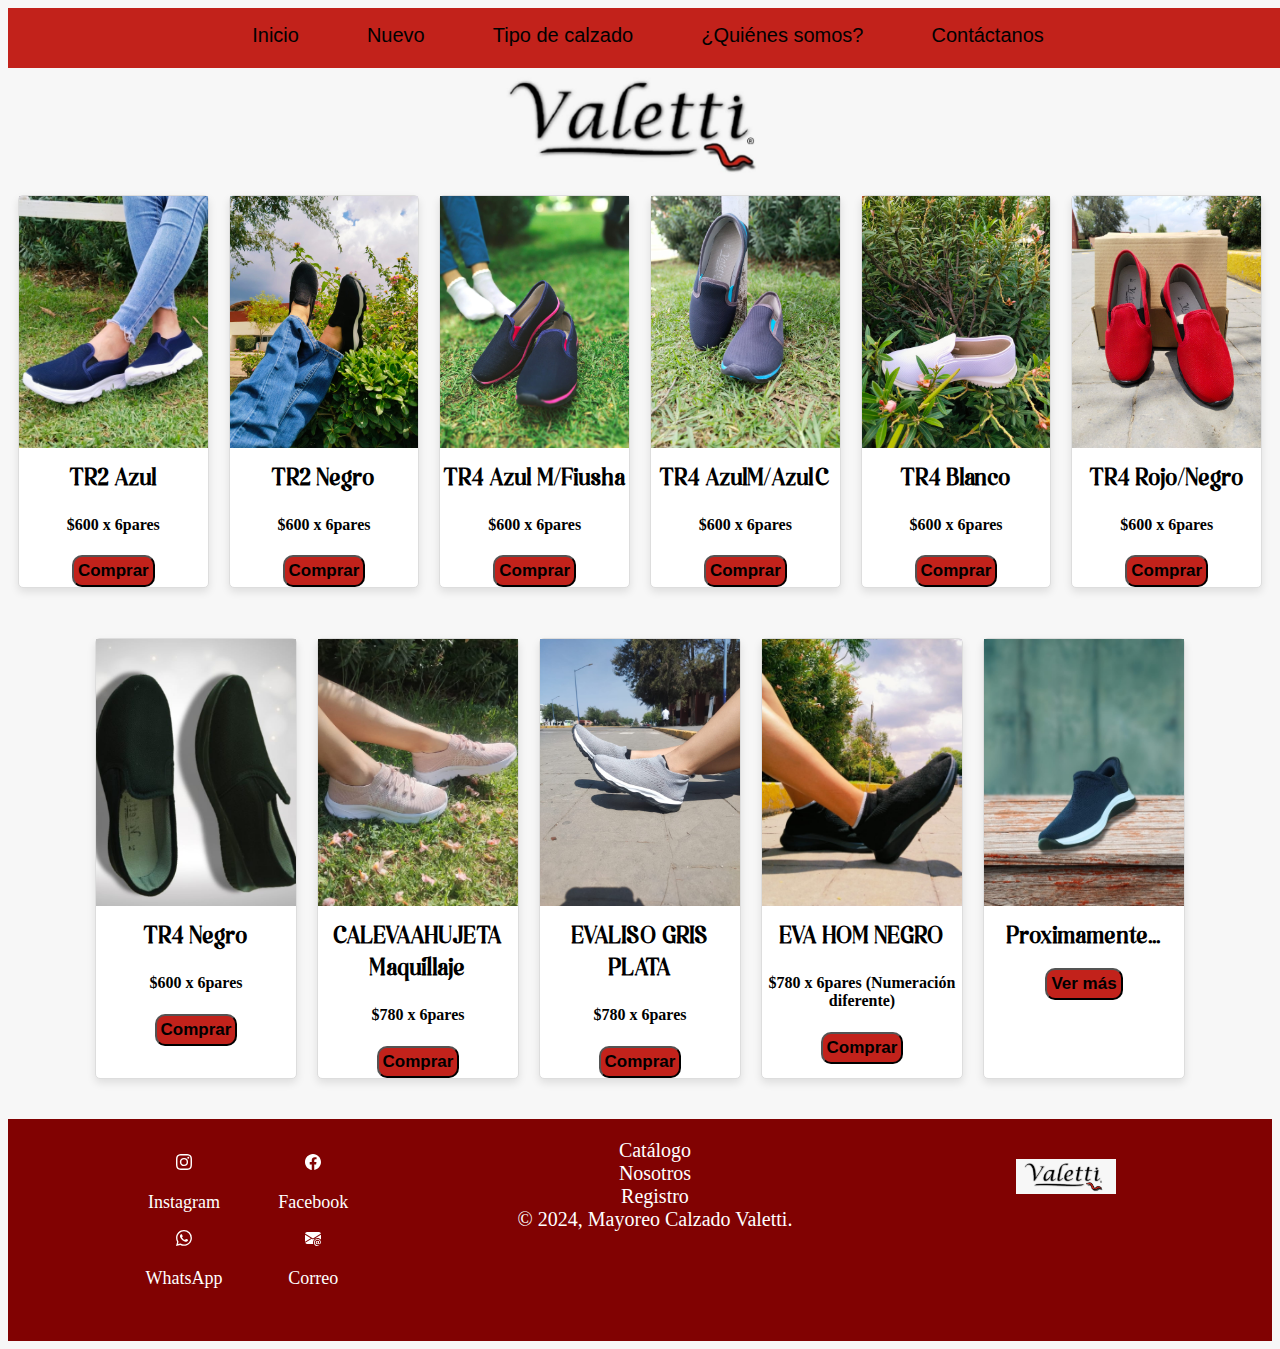
<file: tipo.html>
<!DOCTYPE html>
<html lang="en">
<head>
    <meta charset="UTF-8">
    <meta name="viewport" content="width=device-width, initial-scale=1.0">
    <link rel="stylesheet" href="css/estilo.css">
    <title>Document</title>
</head>
<body>
    <header class="cabecera">
        <nav id="menu_principal">
            <a href="inicio.html" class="op_menu">Inicio</a>
            <a href="nuevo.html" class="op_menu">Nuevo</a>
            <a href="tipo.html" class="op_menu">Tipo de calzado</a>
            <a href="somos.html" class="op_menu">¿Quiénes somos?</a>
            <a href="contacto.html" class="op_menu">Contáctanos</a>
            <a id="desplegar" class="op_menu">&equiv;</a>
        </nav>
    </header>

    <section>
        <figure class="logo">
            <img src="media/logo_valetti.png" alt="logo de la marca">
        </figure>
    </section>    

    <div class="contenedor">
        <div class="caja">
            <img src="media/tr2.jpeg">
            <h2>TR2 Azul</h2>
            <h4>$600 x 6pares</h4>
            <a href="contacto.html"><input type="button" value="Comprar" class="boton"></a>    
        </div>
        <div class="caja">
            <img src="media/tr2 (2).jpeg">
            <h2>TR2 Negro</h2>
            <h4>$600 x 6pares</h4>
            <a href="contacto.html"><input type="button" value="Comprar" class="boton"></a>  
        </div>
        <div class="caja">
            <img src="media/tr4 (1).jpeg">
            <h2>TR4 Azul M/Fiusha</h2>
            <h4>$600 x 6pares</h4>
            <a href="contacto.html"><input type="button" value="Comprar" class="boton"></a>   
        </div>
        <div class="caja">
            <img src="media/tr4 (2).jpeg">
            <h2>TR4 AzulM/AzulC</h2>
            <h4>$600 x 6pares</h4>
            <a href="contacto.html"><input type="button" value="Comprar" class="boton"></a>    
        </div>
        <div class="caja">
            <img src="media/tr4 (3).jpeg">
            <h2>TR4 Blanco</h2>
            <h4>$600 x 6pares</h4>
            <a href="contacto.html"><input type="button" value="Comprar" class="boton"></a>    
        </div>
        <div class="caja">
            <img src="media/tr4 (4).jpeg">
            <h2>TR4 Rojo/Negro</h2>
            <h4>$600 x 6pares</h4>
            <a href="contacto.html"><input type="button" value="Comprar" class="boton"></a>    
        </div>
    </div>
    <div class="concuchara">    
        <div class="caja">
            <img src="media/TR4.jpeg">
            <h2>TR4 Negro</h2>
            <h4>$600 x 6pares</h4>
            <a href="contacto.html"><input type="button" value="Comprar" class="boton"></a>    
        </div>
        <div class="caja">
            <img src="media/CALEVAAHu.jpeg">
            <h2>CALEVAAHUJETA Maquillaje</h2>
            <h4>$780 x 6pares</h4>
            <a href="contacto.html"><input type="button" value="Comprar" class="boton"></a>  
        </div>
        <div class="caja">
            <img src="media/EVALISO.jpeg">
            <h2>EVALISO GRIS PLATA</h2>
            <h4>$780 x 6pares</h4>
            <a href="contacto.html"><input type="button" value="Comprar" class="boton"></a>   
        </div>
        <div class="caja">
            <img src="media/EVAHOMB.jpeg">
            <h2>EVA HOM NEGRO</h2>
            <h4>$780 x 6pares (Numeración diferente)</h4>
            <a href="contacto.html"><input type="button" value="Comprar" class="boton"></a>    
        </div>
        <div class="caja">
            <img src="media/PROX.jpeg">
            <h2>Proximamente...</h2>
            <a href="nuevo.html"><input type="button" value="Ver más" class="boton"></a>    
        </div>   
        </div>
    </div>

    <footer>
        <article class="pie">
        <section class="">
            <a href="https://www.instagram.com/valetti.calzado/" class="redes"><svg xmlns="http://www.w3.org/2000/svg" width="16" height="16" fill="currentColor" class="bi bi-instagram" viewBox="0 0 16 16">
                <path d="M8 0C5.829 0 5.556.01 4.703.048 3.85.088 3.269.222 2.76.42a3.9 3.9 0 0 0-1.417.923A3.9 3.9 0 0 0 .42 2.76C.222 3.268.087 3.85.048 4.7.01 5.555 0 5.827 0 8.001c0 2.172.01 2.444.048 3.297.04.852.174 1.433.372 1.942.205.526.478.972.923 1.417.444.445.89.719 1.416.923.51.198 1.09.333 1.942.372C5.555 15.99 5.827 16 8 16s2.444-.01 3.298-.048c.851-.04 1.434-.174 1.943-.372a3.9 3.9 0 0 0 1.416-.923c.445-.445.718-.891.923-1.417.197-.509.332-1.09.372-1.942C15.99 10.445 16 10.173 16 8s-.01-2.445-.048-3.299c-.04-.851-.175-1.433-.372-1.941a3.9 3.9 0 0 0-.923-1.417A3.9 3.9 0 0 0 13.24.42c-.51-.198-1.092-.333-1.943-.372C10.443.01 10.172 0 7.998 0zm-.717 1.442h.718c2.136 0 2.389.007 3.232.046.78.035 1.204.166 1.486.275.373.145.64.319.92.599s.453.546.598.92c.11.281.24.705.275 1.485.039.843.047 1.096.047 3.231s-.008 2.389-.047 3.232c-.035.78-.166 1.203-.275 1.485a2.5 2.5 0 0 1-.599.919c-.28.28-.546.453-.92.598-.28.11-.704.24-1.485.276-.843.038-1.096.047-3.232.047s-2.39-.009-3.233-.047c-.78-.036-1.203-.166-1.485-.276a2.5 2.5 0 0 1-.92-.598 2.5 2.5 0 0 1-.6-.92c-.109-.281-.24-.705-.275-1.485-.038-.843-.046-1.096-.046-3.233s.008-2.388.046-3.231c.036-.78.166-1.204.276-1.486.145-.373.319-.64.599-.92s.546-.453.92-.598c.282-.11.705-.24 1.485-.276.738-.034 1.024-.044 2.515-.045zm4.988 1.328a.96.96 0 1 0 0 1.92.96.96 0 0 0 0-1.92m-4.27 1.122a4.109 4.109 0 1 0 0 8.217 4.109 4.109 0 0 0 0-8.217m0 1.441a2.667 2.667 0 1 1 0 5.334 2.667 2.667 0 0 1 0-5.334"/>
              </svg><p>Instagram</p></a>
    
            <a href="https://www.facebook.com/valetti.calzado" class="redes"><svg xmlns="http://www.w3.org/2000/svg" width="16" height="16" fill="currentColor" class="bi bi-facebook" viewBox="0 0 16 16">
                <path d="M16 8.049c0-4.446-3.582-8.05-8-8.05C3.58 0-.002 3.603-.002 8.05c0 4.017 2.926 7.347 6.75 7.951v-5.625h-2.03V8.05H6.75V6.275c0-2.017 1.195-3.131 3.022-3.131.876 0 1.791.157 1.791.157v1.98h-1.009c-.993 0-1.303.621-1.303 1.258v1.51h2.218l-.354 2.326H9.25V16c3.824-.604 6.75-3.934 6.75-7.951"/>
              </svg><p>Facebook</p></a>
    
            <a href="https://api.whatsapp.com/send?phone=524773008674&text=Hola,%20quisiera%20informes%20sobre%20" class="redes"><svg xmlns="http://www.w3.org/2000/svg" width="16" height="16" fill="currentColor" class="bi bi-whatsapp" viewBox="0 0 16 16">
                <path d="M13.601 2.326A7.85 7.85 0 0 0 7.994 0C3.627 0 .068 3.558.064 7.926c0 1.399.366 2.76 1.057 3.965L0 16l4.204-1.102a7.9 7.9 0 0 0 3.79.965h.004c4.368 0 7.926-3.558 7.93-7.93A7.9 7.9 0 0 0 13.6 2.326zM7.994 14.521a6.6 6.6 0 0 1-3.356-.92l-.24-.144-2.494.654.666-2.433-.156-.251a6.56 6.56 0 0 1-1.007-3.505c0-3.626 2.957-6.584 6.591-6.584a6.56 6.56 0 0 1 4.66 1.931 6.56 6.56 0 0 1 1.928 4.66c-.004 3.639-2.961 6.592-6.592 6.592m3.615-4.934c-.197-.099-1.17-.578-1.353-.646-.182-.065-.315-.099-.445.099-.133.197-.513.646-.627.775-.114.133-.232.148-.43.05-.197-.1-.836-.308-1.592-.985-.59-.525-.985-1.175-1.103-1.372-.114-.198-.011-.304.088-.403.087-.088.197-.232.296-.346.1-.114.133-.198.198-.33.065-.134.034-.248-.015-.347-.05-.099-.445-1.076-.612-1.47-.16-.389-.323-.335-.445-.34-.114-.007-.247-.007-.38-.007a.73.73 0 0 0-.529.247c-.182.198-.691.677-.691 1.654s.71 1.916.81 2.049c.098.133 1.394 2.132 3.383 2.992.47.205.84.326 1.129.418.475.152.904.129 1.246.08.38-.058 1.171-.48 1.338-.943.164-.464.164-.86.114-.943-.049-.084-.182-.133-.38-.232"/>
              </svg><p>WhatsApp</p></a>
    
            <a href="https://mail.google.com/mail/u/1/#inbox" class="redes"><svg xmlns="http://www.w3.org/2000/svg" width="16" height="16" fill="currentColor" class="bi bi-envelope-at-fill" viewBox="0 0 16 16">
                <path d="M2 2A2 2 0 0 0 .05 3.555L8 8.414l7.95-4.859A2 2 0 0 0 14 2zm-2 9.8V4.698l5.803 3.546zm6.761-2.97-6.57 4.026A2 2 0 0 0 2 14h6.256A4.5 4.5 0 0 1 8 12.5a4.49 4.49 0 0 1 1.606-3.446l-.367-.225L8 9.586zM16 9.671V4.697l-5.803 3.546.338.208A4.5 4.5 0 0 1 12.5 8c1.414 0 2.675.652 3.5 1.671"/>
                <path d="M15.834 12.244c0 1.168-.577 2.025-1.587 2.025-.503 0-1.002-.228-1.12-.648h-.043c-.118.416-.543.643-1.015.643-.77 0-1.259-.542-1.259-1.434v-.529c0-.844.481-1.4 1.26-1.4.585 0 .87.333.953.63h.03v-.568h.905v2.19c0 .272.18.42.411.42.315 0 .639-.415.639-1.39v-.118c0-1.277-.95-2.326-2.484-2.326h-.04c-1.582 0-2.64 1.067-2.64 2.724v.157c0 1.867 1.237 2.654 2.57 2.654h.045c.507 0 .935-.07 1.18-.18v.731c-.219.1-.643.175-1.237.175h-.044C10.438 16 9 14.82 9 12.646v-.214C9 10.36 10.421 9 12.485 9h.035c2.12 0 3.314 1.43 3.314 3.034zm-4.04.21v.227c0 .586.227.8.581.8.31 0 .564-.17.564-.743v-.367c0-.516-.275-.708-.572-.708-.346 0-.573.245-.573.791"/>
              </svg><p>Correo</p></a>
            </section>
        </article>
                <article class="foooter">
                    <a href="tipo.html">Catálogo</a> <br>
                    <a href="somos.html">Nosotros</a> <br>
                    <a href="contacto.html">Registro</a> <br>    
                 © 2024, Mayoreo Calzado Valetti. </article>
        <article> <img src="media/logo_valetti.png" id="logo"> </article>
    </footer>
</body>
</html>
</file>
<file: css/contacto.css>
*{
    margin: 0;
    padding: 0;
    box-sizing: border-box;
}
html{
    font-size: 16px;
    /*propiedad para el responsive*/
    scroll-behavior: smooth;/*comportamiento del scroll, movimiento suave*/
}
body{
    font-size: 0;
    background-color: #f7f7f7;
}
.cabecera{
    width: 100%;
    height: 60px;
    background-color: #C2221B;
    text-align: center;
    display:inline-block;
    justify-content: space-between;
    align-items: center;
    padding: 0 .5rem;
    position: sticky;
    top: 0;
    z-index: 1;
}
.op_menu{
    display: inline-block;
    text-decoration: none;
    color: #000;
    margin: 1rem 2rem;
    font-size: 20px;
    top: auto;
    font-family: 'Segoe UI', Tahoma, Geneva, Verdana, sans-serif ;
}
#menu_principal a:hover:not(#desplegar){/*hover:not: pasar el cursor por encima excepto por id desplegar*/
    color: #fff;
    border-bottom: 2px solid #fff;
}
#menu_principal #desplegar{
    display: none;
}
#parte1{
    width:35%;
    height:800px;
    margin:0px auto;
    padding:0;
    float: left;
    position:inherit;
    display: inline-block;
    overflow: hidden;
    background-image: url(../media/contacto_fondo.JPG);
    background-size: cover;
    text-align: center;
    color: #f7f7f7;
}
#parte1 label{
    font-size: 20px;
    color: #cd966c;
    text-shadow: 1px 2px #000;
    font-family: 'Franklin Gothic Medium', 'Arial Narrow', Arial, sans-serif;

}
.imagen_contacto{
    width: 60%;
    margin-top: 25px;
}
h3{
    margin:0;
    color: #cd966c;
    font-size:16px;
    text-align: center;
    vertical-align: middle;
    line-height:50px;
    font-family: "Rugakile";
    letter-spacing: 1.2px;
}
h1{
    margin:0;
    color:#ffffff;
    text-shadow: 1px 3px 4px #000;
    font-size:30px;
    text-align: center;
    vertical-align:middle;
    line-height:50px;
    font-family:'Franklin Gothic Medium', 'Arial Narrow', Arial, sans-serif;
}
.ubi{
    align-items: center;
    padding: 30px;
    margin: auto;
    display: grid;
    place-items: center;
}
.redes {
    text-align: center;
    display: inline-block;
    padding-left:40px ;
    width: 23%;
    font-size: 18px;
    text-decoration: none;
    color: #cd966c;
}
#image{
    margin-top: 20px;
    width:450px;
    height:500px;
    display: inline-block;
    margin-left: 50px;
}
#parte2{
    width:50%;
    height:800px;
    margin: 0px auto;
    float:right;
    overflow:hidden;
    background-color: #640000;
}
.apartado{
    width: 100%;
    height: 800px;
    margin: 0;
    padding: 0;
}
label{
    font-family: Cambria, Cochin, Georgia, Times, 'Times New Roman', serif;
    font-size: 20px;
}
.boton{
    margin: 10px;
    background-color: #cd966c;
    border: 1px solid;
    color: #000;
    border-radius: 8px;
    font-size: 17px;
    padding: 4px;
    font-family:'Segoe UI', Tahoma, Geneva, Verdana, sans-serif;
    font-weight: bold;
    justify-content: center;
}
</file>
<file: css/hoja.css>
@font-face {
    font-family: 'Rugakile';
    src: url(../font/Rugakile.otf);
}
@font-face {
    font-family: 'Regikan';
    src: url(../font/Regikan.otf);
}
@font-face {
    font-family: 'Valneck';
    src: url(../font/Valneck.otf);
}
@font-face {
    font-family: 'Rustyne';
    src: url(../font/Rustyne.otf);
}
html{
    font-size: 16px;
    /*propiedad para el responsive*/
    scroll-behavior: smooth;/*comportamiento del scroll, movimiento suave*/
}
body{
    font-size: 0;
    background-color: #f7f7f7;
}
.banner{
    width: 100%;
    padding: 9rem 3rem;/*rem: se adapta a la pantalla*/
    text-align: center;
    background-color: rgba(0, 0, 0, 0.4);
    background-image: url(../media/maquillaje.2.jpg);
    background-size: cover;
}
.banner h1{
    color: #fff;
    font-size: 2rem;
    font-family: 'Segoe UI', Tahoma, Geneva, Verdana, sans-serif;
}
.cabecera{
    width: 100%;
    height: 60px;
    background-color: #C2221B;
    text-align: center;
    display:inline-block;
    justify-content: space-between;
    align-items: center;
    padding: 0 .5rem;
    position: sticky;
    top: 0;
    z-index: 1;
}
.op_menu{
    display: inline-block;
    text-decoration: none;
    color: #000;
    margin: 1rem 2rem;
    font-size: 20px;
    top: auto;
    font-family: 'Segoe UI', Tahoma, Geneva, Verdana, sans-serif ;
}
#menu_principal a:hover:not(#desplegar){/*hover:not: pasar el cursor por encima excepto por id desplegar*/
    color: #fff;
    border-bottom: 2px solid #fff;
}
#menu_principal #desplegar{
    display: none;
}
#parte1{
    width:50%;
    height:800px;
    margin:0px auto;
    padding:0;
    float:left;
    position:relative;
    overflow: hidden;
    background-color: #810000;
}
#image{
    margin-top: 20px;
    width:450px;
    height:500px;
    display: inline-block;
    margin-left: 50px;
}
#parte2{
    width:50%;
    height:800px;
    margin: 0px auto;
    float:right;
    overflow:hidden;
}
h4{
    margin:0;
    padding-top: 5rem;
    color: #cd966c;
    font-size:35px;
    text-align: center;
    vertical-align:vertical;
    font-family: 'Rugakile';
    /*letter-spacing: 10px;*/
}
h3{
    margin:0;
    color: #cd966c;
    font-size:16px;
    text-align: center;
    vertical-align: middle;
    line-height:100px;
    font-family: "Rugakile";
    letter-spacing: 1.5px;
}
h1{
    margin:0;
    color:#ffffff;
    text-shadow: 1px 3px 4px #000;
    font-size:50px;
    text-align: center;
    vertical-align:middle;
    line-height:100px;
    font-family: 'Regikan';
}
button{
    border: none;
    height: 45px;
    width: 150px;
    border-radius: 20px;
    background-color: rgba(0, 0, 0, 0.857);
    color: #ffffff; 
    float: left;
    margin-left: 250px;
    font-family: "Rugakile";
    letter-spacing: 1.5px;
}
#logo{
    width:100px;
    height:50px;
}

#logo{
    width:100px;
    height:auto;
    margin-top: 20px;
}
footer img{
    width: 10%;
    height: auto;
}
footer article {
    width: 33%; 
    padding: 20px;
    display: inline-block;
    vertical-align: middle;
    text-align: center;
    color: #ffffff;
    font-family: "Poppins";
}
footer{
    background-color: #810202;
    display: flex;
}
.foooter{
    font-size: 20px;
}
.boton:hover{
    transform: translateY(-2px);
    box-shadow: 0 2px 5px 3px rgba(184, 183, 183, 0.603);

}
.pie{
    margin: 15px;
}
.redes{
    justify-content: space-between;
    text-align: center;
    display: inline-block;
    padding-left:40px ;
    width: 23%;
    line-height: 20px;
    font-size: 18px;
    text-decoration: none;
    color: #fff;
}
</file>
<file: css/estilos.css>
@font-face {
    font-family: 'Rugakile';
    src: url(../font/Rugakile.otf);
}
@font-face {
    font-family: 'Regikan';
    src: url(../font/Regikan.otf);
}
@font-face {
    font-family: 'Valneck';
    src: url(../font/Valneck.otf);
}
@font-face {
    font-family: 'Rustyne';
    src: url(../font/Rustyne.otf);
}
*{
    margin: 0;
    padding: 0;
    box-sizing: border-box;
}
html{
    font-size: 16px;
    /*propiedad para el responsive*/
    scroll-behavior: smooth;/*comportamiento del scroll, movimiento suave*/
}
body{
    font-size: 0;
    background-color: #f7f7f7;
}
.cabecera{
    width: 100%;
    height: 60px;
    background-color: #C2221B;
    text-align: center;
    display:inline-block;
    justify-content: space-between;
    align-items: center;
    padding: 0 .5rem;
    position: sticky;
    top: 0;
    z-index: 1;
}
.op_menu{
    display: inline-block;
    text-decoration: none;
    color: #000;
    margin: 1rem 2rem;
    font-size: 20px;
    top: auto;
    font-family: 'Segoe UI', Tahoma, Geneva, Verdana, sans-serif ;
}
#menu_principal a:hover:not(#desplegar){/*hover:not: pasar el cursor por encima excepto por id desplegar*/
    color: #fff;
    border-bottom: 2px solid #fff;
}
#menu_principal #desplegar{
    display: none;
}

.logo{
    width: 25%;
    margin: 0;
}
.logo img{
    width: 100%;
    position: relative;
    left: 150%;

}
.apartado_uno{
    width: 100%;
    height: 800px;
    margin: 0;
    padding: 0;
}
#parte1{
    width: 120%;
    height: 500px;
    margin: 0px auto;
    float: left;
    position: relative;
    overflow: hidden;
}
.imagen_inicio{
    width: 84%;
    /*padding: 1rem 2rem;*/
}
.text_imagen{
    position: absolute;
    top: 35%;
    left: 40%;
    transform: translate(-50%, -50%);
    color: #fff;
    text-shadow: 1px 3px 4px #000;
    font-family: 'Regikan';
    padding: 10px;
    font-size: 60px;
    font-weight: bold;
    text-align: center;
    width: 100%;
}
.contenedor {
    display: flex;
    justify-content: center;
    margin-top: -250px;
    margin-bottom: 50px;
}
.caja {
    background-color: white;
    border: 1px solid #ddd;
    border-radius: 5px;
    box-shadow: 0 4px 8px rgba(0, 0, 0, 0.1);
    text-align: center;
    width: 300px;
    text-align: center;
    margin: 10px;
    
}

.caja img {
    width: 100%;
    height: auto;
    display: block;
}

.caja h2 {
    font-size: 1.5rem;
    margin: 15px 0;
    color: #000;
    font-family: 'Regikan';
    font-size: 20px;
}

.caja p {
    font-size: 1rem;
    padding: 0 15px 15px;
    color: #000000;
}

/* Agregar efecto hover */
.caja:hover {
    transform: translateY(-5px);
    box-shadow: 0 8px 10px 10px rgba(141, 141, 141, 0.603);
}
.boton{
    background-color: #C2221B;
    color: #000;
    border-radius: 10px;
    font-size: 17px;
    padding: 4px;
    font-family:'Segoe UI', Tahoma, Geneva, Verdana, sans-serif;
    font-weight: bold;
    justify-content: center;
}
#logo{
    width:100px;
    height:auto;
    margin-top: 20px;
}
footer img{
    width: 10%;
    height: auto;
}
footer article {
    width: 33%; 
    padding: 20px;
    display: inline-block;
    vertical-align: middle;
    text-align: center;
    color: #ffffff;
    font-family: "Poppins";
}
footer{
    background-color: #810202;
    display: flex;
}
.foooter{
    font-size: 20px;
}
.boton:hover{
    transform: translateY(-2px);
    box-shadow: 0 2px 5px 3px rgba(184, 183, 183, 0.603);

}
.pie{
    margin: 15px;
}
.redes{
    justify-content: space-between;
    text-align: center;
    display: inline-block;
    padding-left:40px ;
    width: 23%;
    line-height: 20px;
    font-size: 18px;
    text-decoration: none;
    color: #fff;
}
</file>
<file: css/nuevo.css>
/* Productos d catálogo */
.main h3{
    font-size: 28px;
}
.contenedor-productos{
    display: flex;
    grid-gap: 10px;
    margin: 30px;
    justify-content: space-around;
  }
.producto {
    border: 2px solid #49362b;
    padding: 20px;
    text-align: center;
    position: relative;
}
.producto:before {
    content: "Nuevo";
    background: #620907;
    padding: 10px;
    width: 60px;
    position: absolute;
    top: 20px;
    right: 10px;
    transform: rotate(-90deg);
    color: white;
}
.producto_info{
    border: 2px solid #49362b;
    padding: 20px;
    text-align: center;
    position: relative;

}
.producto_img{
    width: 100%;
    height: auto;
    object-fit: cover;
}
.producto_nombre{
    text-align: center;
}
.precio {
    font-size: 20px;
    color: #0f2449;
    font-weight: bold;
}
  .boton{
    background-color: #a3a3a3;
    border: 1px solid;
    color: #000;
    border-radius: 8px;
    font-size: 17px;
    padding: 4px;
    font-family:'Segoe UI', Tahoma, Geneva, Verdana, sans-serif;
    font-weight: bold;
    justify-content: center;
}
.info p{
    font-size: 20px;
}
.video{
    width: 30%;
    height: auto;
    margin: 2% 8px -12px 30px;

}
</file>
<file: css/estilo.css>
@font-face {
    font-family: 'Rugakile';
    src: url(../font/Rugakile.otf);
}
@font-face {
    font-family: 'Regikan';
    src: url(../font/Regikan.otf);
}
@font-face {
    font-family: 'Valneck';
    src: url(../font/Valneck.otf);
}
@font-face {
    font-family: 'Rustyne';
    src: url(../font/Rustyne.otf);
}

body{
    background-color: #f7f7f7;
    
}
.cabecera{
    width: 100%;
    height: 60px;
    background-color: #C2221B;
    text-align: center;
    display:inline-block;
    justify-content: space-between;
    align-items: center;
    padding: 0 .5rem;
    position: sticky;
    top: 0;
    z-index: 1;
}
.op_menu{
    display: inline-block;
    text-decoration: none;
    color: #010101;
    margin: 1rem 2rem;
    font-size: 20px;
    top: auto;
    font-family: 'Segoe UI', Tahoma, Geneva, Verdana, sans-serif;
}
#menu_principal a:hover:not(#desplegar){/*hover:not: pasar el cursor por encima excepto por id desplegar*/
    color: #fff;
    border-bottom: 2px solid #fff;
}
#menu_principal #desplegar{
    display: none;
}

.apartado{
    height: 500px;
}

.logo{
    width: 25%;
    margin: 0;
}
.logo img{
    width: 100%;
    position: relative;
    left: 150%;

}

#uno{
    width: 20%;
    padding: 200px;
    background: url(../media/fabricaa.jpeg);
    background-size: cover;
    border-radius: 20px;
    box-shadow: 20px 20px 10px -6px #d72323;
}
#dos{
    width: 40%;
    height: 250px;
    margin: 0 auto;
    overflow: hidden;
    background-color: #EEEBDD;
    padding: 20px;
    margin-bottom: 70px;
    font-family: 'Rugakile';
    font-size:17px;
}
#for{
    width: 3%;
    padding: 200px;
    padding: 20%;
    background: url(../media/pp.jpeg);
    background-size: cover;
    border-radius: 20px;
    box-shadow: 20px 20px 10px -6px #d72323;
}
#tri{
    width: 40%;
    height: 150px;
    margin: 0 auto;
    overflow: hidden;
    background-color: #EEEBDD;
    padding: 20px;
    margin-bottom: 200px;
    font-family: 'Rugakile';
    font-size:17px;
}
#uno, #dos, #tri, #for{
    display: inline-block;

}

.tabla{
    width: 100%;
    color: #000;
    font-family: 'Rugakile';
    float: center;
}
.tabla th{
    padding-top: 12px;
    padding-bottom: 12px;
    text-align: center;
    background-color: #810000;
    color: white;
}
.tabla img{
    width: 310px;
    height: 350px;
}


.contenedor, .concuchara{
    display: flex;
    justify-content: center;
    margin-bottom: 30px;
}
.caja {
    background-color: white;
    border: 1px solid #ddd;
    border-radius: 5px;
    box-shadow: 0 4px 8px rgba(0, 0, 0, 0.1);
    text-align: center;
    width: 200px;
    margin: 10px;
    
}
.caja img {
    width: 100%;
    height: auto;
    display: block;
}
.caja h2 {
    font-size: 1.5rem;
    margin: 15px 0;
    color: #000;
    font-family: 'Regikan';
    font-size: 20px;
}
.caja p {
    font-size: 1rem;
    padding: 0 15px 15px;
    color: #000000;
}
.caja:hover {
    transform: translateY(-5px);
    box-shadow: 0 8px 10px 10px rgba(141, 141, 141, 0.603);
}
.boton{
    background-color: #C2221B;
    color: #000;
    border-radius: 10px;
    font-size: 17px;
    padding: 4px;
    font-family:'Segoe UI', Tahoma, Geneva, Verdana, sans-serif;
    font-weight: bold;
    justify-content: center;
}



#logo{
    width:100px;
    height:auto;
    margin-top: 20px;
}
footer img{
    width: 10%;
    height: auto;
}
footer article {
    width: 33%; 
    padding: 20px;
    display: inline-block;
    vertical-align: middle;
    text-align: center;
    color: #ffffff;
    font-family: "Poppins";
}
footer{
    background-color: #810202;
    display: flex;
}
.foooter{
    font-size: 20px;
}
.foooter a{
    text-decoration: none;
    color: white;
}
.boton:hover{
    transform: translateY(-2px);
    box-shadow: 0 2px 5px 3px rgba(184, 183, 183, 0.603);
}
.foooter a{
    text-decoration: none;
    color: white;
}

.pie{
    margin: 15px;
}
.redes{
    justify-content: space-between;
    text-align: center;
    display: inline-block;
    padding-left:40px ;
    width: 23%;
    line-height: 20px;
    font-size: 18px;
    text-decoration: none;
    color: #fff;
}
</file>
